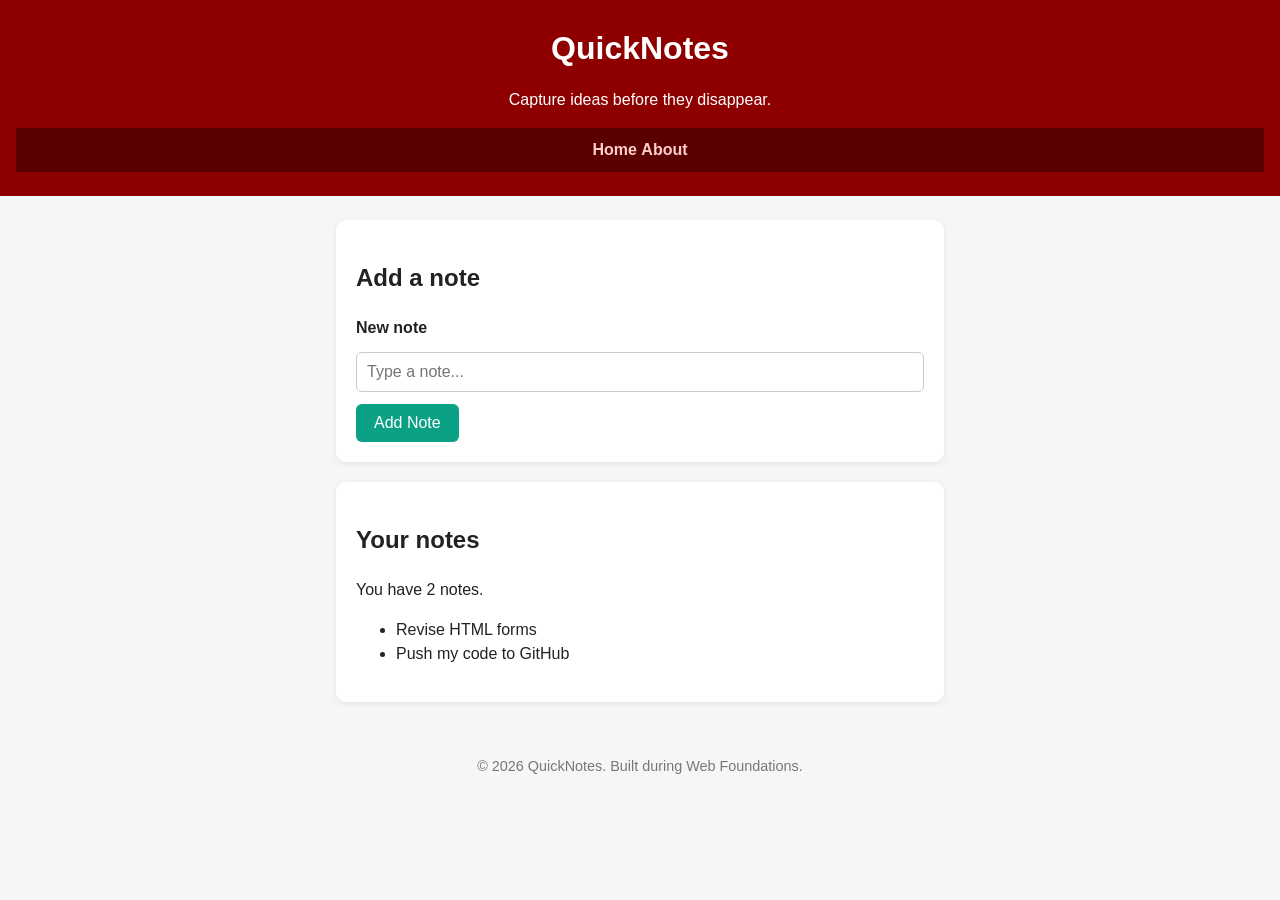
<file: Index.html>
<!DOCTYPE html>
<html lang="en">
  <head>
    <meta charset="UTF-8" />
    <meta name="viewport" content="width=device-width, initial-scale=1.0" />
    <title>QuickNotes</title>
  </head>
  <link rel="stylesheet" href="Style.css" />
  <body>
    <header>
      <h1>QuickNotes</h1>
      <p>Capture ideas before they disappear.</p>
      <nav>
        <a href="index.html">Home</a>
        <a href="about.html">About</a>
      </nav>
    </header>

    <main>
      <section>
        <h2>Add a note</h2>
        <form id="note-form">
          <label for="note-input">New note</label>
          <input type="text" id="note-input" placeholder="Type a note..." />
          <button type="submit">Add Note</button>
        </form>
      </section>

      <section>
        <h2>Your notes</h2>
        <p id="note-count">You have 2 notes.</p>
        <ul id="notes-list">
          <li>Revise HTML forms</li>
          <li>Push my code to GitHub</li>
        </ul>
      </section>
    </main>

    <footer>
      <p>&copy; 2026 QuickNotes. Built during Web Foundations.</p>
    </footer>
  </body>
</html>
</file>
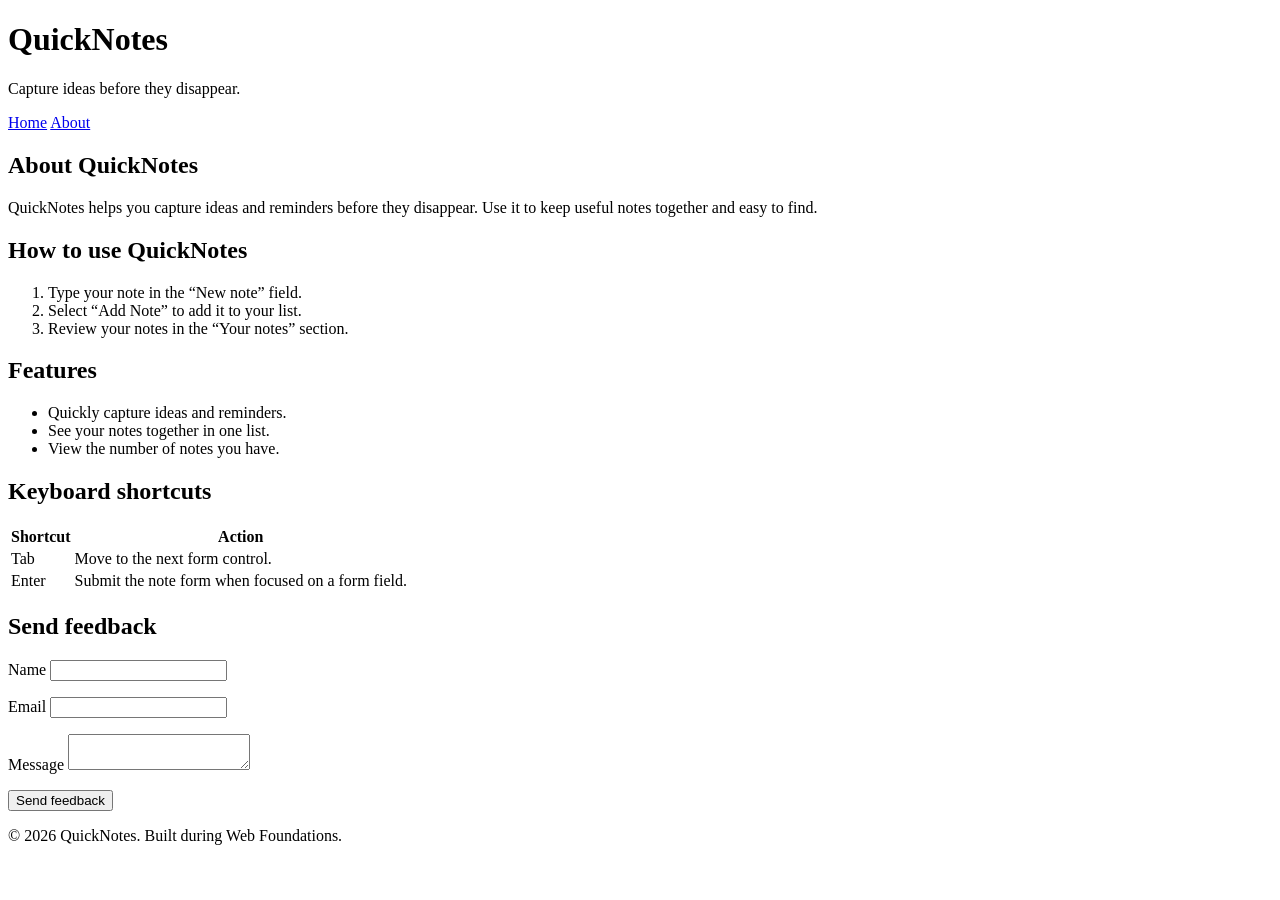
<file: About.html>
<!DOCTYPE html>
<html lang="en">
  <head>
    <meta charset="UTF-8" />
    <meta name="viewport" content="width=device-width, initial-scale=1.0" />
    <title>About QuickNotes</title>
  </head>
  <body>
    <header>
      <h1>QuickNotes</h1>
      <p>Capture ideas before they disappear.</p>
      <nav>
        <a href="index.html">Home</a>
        <a href="about.html">About</a>
      </nav>
    </header>

    <main>
      <h2>About QuickNotes</h2>
      <p>
        QuickNotes helps you capture ideas and reminders before they disappear.
        Use it to keep useful notes together and easy to find.
      </p>

      <section>
        <h2>How to use QuickNotes</h2>
        <ol>
          <li>Type your note in the “New note” field.</li>
          <li>Select “Add Note” to add it to your list.</li>
          <li>Review your notes in the “Your notes” section.</li>
        </ol>
      </section>

      <section>
        <h2>Features</h2>
        <ul>
          <li>Quickly capture ideas and reminders.</li>
          <li>See your notes together in one list.</li>
          <li>View the number of notes you have.</li>
        </ul>
      </section>

      <section>
        <h2>Keyboard shortcuts</h2>
        <table>
          <thead>
            <tr>
              <th scope="col">Shortcut</th>
              <th scope="col">Action</th>
            </tr>
          </thead>
          <tbody>
            <tr>
              <td>Tab</td>
              <td>Move to the next form control.</td>
            </tr>
            <tr>
              <td>Enter</td>
              <td>Submit the note form when focused on a form field.</td>
            </tr>
          </tbody>
        </table>
      </section>

      <section>
        <h2>Send feedback</h2>
        <form action="#" method="post">
          <p>
            <label for="name">Name</label>
            <input type="text" id="name" name="name" required />
          </p>

          <p>
            <label for="email">Email</label>
            <input type="email" id="email" name="email" required />
          </p>

          <p>
            <label for="message">Message</label>
            <textarea id="message" name="message" required></textarea>
          </p>

          <button type="submit">Send feedback</button>
        </form>
      </section>
    </main>

    <footer>
      <p>&copy; 2026 QuickNotes. Built during Web Foundations.</p>
    </footer>
  </body>
</html>
</file>
<file: Style.css>
/* 1. Reset & Base Body Styles */
*,
*::before,
*::after {
  box-sizing: border-box;
}
 
body {
  margin: 0;
  font-family: "Segoe UI", Arial, sans-serif;
  background-color: #f4f6f8;
  color: #222;
  line-height: 1.5;
}
 
/* 2. Header Style */
header {
  background-color: #8e0000;
  color: white;
  text-align: center;
  padding: 24px 16px;
  transition: padding 0.3s ease;
}
 
header h1 {
  margin: 0;
  transition: font-size 0.3s ease;
}

/* 3. Navigation Bar Layout (Flexbox Centred Row) */
nav {
  background-color: #5a0000;
  padding: 10px 16px;
}

nav ul {
  list-style: none;
  margin: 0;
  padding: 0;
  display: flex;
  justify-content: center;
  gap: 20px;
}

nav a {
  color: #ffcccc;
  text-decoration: none;
  font-weight: bold;
  font-size: 1rem;
  transition: color 0.3s ease;
}

nav a:hover {
  color: white;
}
 
/* 4. Main & Section Structure (White Card Look) */
main {
  max-width: 640px;
  margin: 24px auto;   /* Centres the main content element blocks */
  padding: 0 16px;
}
 
section {
  background: white;
  padding: 20px;
  border-radius: 10px;
  margin-bottom: 20px;
  box-shadow: 0 2px 6px rgba(0, 0, 0, 0.08);
}

/* 5. Features Grid Layout (Auto-Fitting Grid Cards) */
.features-list {
  display: grid;
  grid-template-columns: repeat(auto-fit, minmax(180px, 1fr));
  gap: 16px;
  list-style: none;
  padding: 0;
  margin: 16px 0;
}

.features-list li {
  background-color: #fffbe6;
  border: 1px solid #ffebad;
  border-left: 4px solid #0ba184;
  padding: 16px;
  border-radius: 6px;
  text-align: center;
  font-weight: 500;
}

/* 6. Form Styling (Feedback Form & Interactive Fields) */
form {
  display: flex;
  flex-direction: column;
  gap: 12px;
}

form label {
  font-weight: bold;
}

form input, 
form textarea, 
form select {
  width: 100%;
  padding: 10px;
  border: 1px solid #ccc;
  border-radius: 6px;
  font-size: 1rem;
  font-family: inherit;
}

/* 7. Interactive Buttons & Hover Effects with Transitions */
button {
  background-color: #0ba184;
  color: white;
  border: none;
  padding: 10px 18px;
  border-radius: 6px;
  font-size: 1rem;
  cursor: pointer;
  align-self: flex-start;
  transition: background-color 0.3s ease, transform 0.1s ease;
}
 
button:hover {
  background-color: #088a70;
}

button:active {
  transform: scale(0.98);
}

/* 8. Table Styling */
table {
  width: 100%;
  border-collapse: collapse;
  margin: 16px 0;
}

th, td {
  padding: 12px;
  text-align: left;
  border-bottom: 1px solid #eee;
}

th {
  background-color: #f8f9fa;
  font-weight: bold;
}
 
/* 9. Footer Styling */
footer {
  text-align: center;
  color: #777;
  padding: 16px;
  font-size: 0.9rem;
}
 
/* 10. Media Query: Responsiveness for Small Phone Screens */
@media (max-width: 600px) {
  header {
    padding: 16px 12px;
  }

  header h1 {
    font-size: 1.5rem;
  }

  nav ul {
    flex-direction: column;
    align-items: center;
    gap: 10px;
  }

  button {
    width: 100%; /* Spans full width on mobile screens */
    text-align: center;
  }
}
</file>
